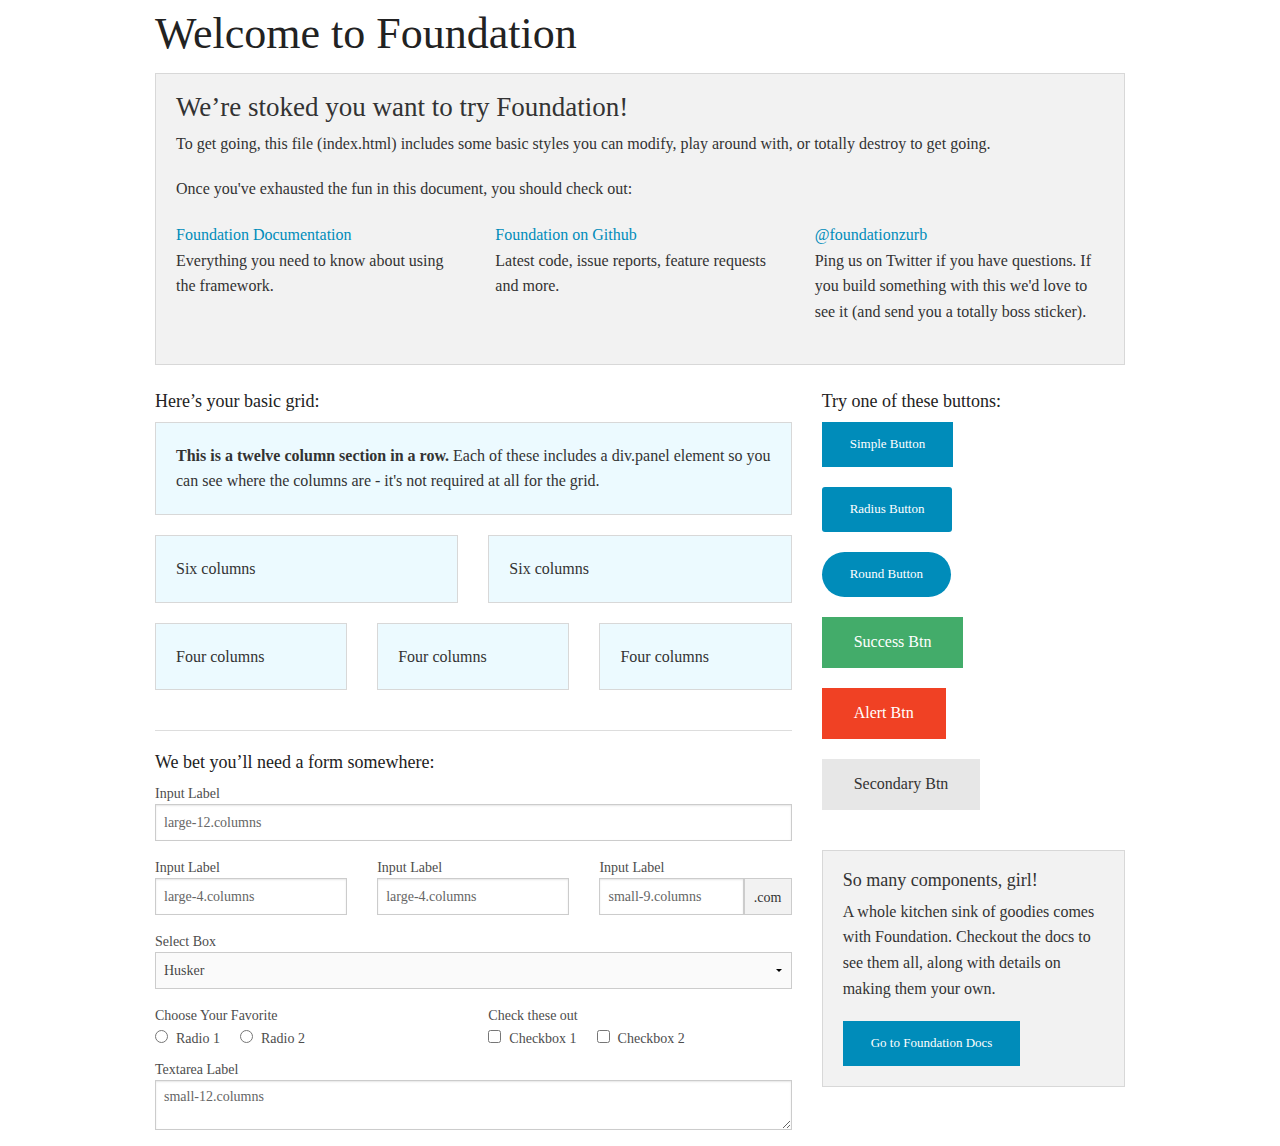
<file: foundation.html>
<!doctype html>
<html class="no-js" lang="en">
  <head>
    <meta charset="utf-8" />
    <meta name="viewport" content="width=device-width, initial-scale=1.0" />
    <title>Foundation | Welcome</title>
    <link rel="stylesheet" href="css/foundation.css" />
    <script src="js/vendor/modernizr.js"></script>
  </head>
  <body>
    
    <div class="row">
      <div class="large-12 columns">
        <h1>Welcome to Foundation</h1>
      </div>
    </div>
    
    <div class="row">
      <div class="large-12 columns">
      	<div class="panel">
	        <h3>We&rsquo;re stoked you want to try Foundation! </h3>
	        <p>To get going, this file (index.html) includes some basic styles you can modify, play around with, or totally destroy to get going.</p>
	        <p>Once you've exhausted the fun in this document, you should check out:</p>
	        <div class="row">
	        	<div class="large-4 medium-4 columns">
	    		<p><a href="http://foundation.zurb.com/docs">Foundation Documentation</a><br />Everything you need to know about using the framework.</p>
	    	</div>
	        	<div class="large-4 medium-4 columns">
	        		<p><a href="http://github.com/zurb/foundation">Foundation on Github</a><br />Latest code, issue reports, feature requests and more.</p>
	        	</div>
	        	<div class="large-4 medium-4 columns">
	        		<p><a href="http://twitter.com/foundationzurb">@foundationzurb</a><br />Ping us on Twitter if you have questions. If you build something with this we'd love to see it (and send you a totally boss sticker).</p>
	        	</div>        
					</div>
      	</div>
      </div>
    </div>

    <div class="row">
      <div class="large-8 medium-8 columns">
        <h5>Here&rsquo;s your basic grid:</h5>
        <!-- Grid Example -->

        <div class="row">
          <div class="large-12 columns">
            <div class="callout panel">
              <p><strong>This is a twelve column section in a row.</strong> Each of these includes a div.panel element so you can see where the columns are - it's not required at all for the grid.</p>
            </div>
          </div>
        </div>
        <div class="row">
          <div class="large-6 medium-6 columns">
            <div class="callout panel">
              <p>Six columns</p>
            </div>
          </div>
          <div class="large-6 medium-6 columns">
            <div class="callout panel">
              <p>Six columns</p>
            </div>
          </div>
        </div>
        <div class="row">
          <div class="large-4 medium-4 small-4 columns">
            <div class="callout panel">
              <p>Four columns</p>
            </div>
          </div>
          <div class="large-4 medium-4 small-4 columns">
            <div class="callout panel">
              <p>Four columns</p>
            </div>
          </div>
          <div class="large-4 medium-4 small-4 columns">
            <div class="callout panel">
              <p>Four columns</p>
            </div>
          </div>
        </div>
        
        <hr />
                
        <h5>We bet you&rsquo;ll need a form somewhere:</h5>
        <form>
				  <div class="row">
				    <div class="large-12 columns">
				      <label>Input Label</label>
				      <input type="text" placeholder="large-12.columns" />
				    </div>
				  </div>
				  <div class="row">
				    <div class="large-4 medium-4 columns">
				      <label>Input Label</label>
				      <input type="text" placeholder="large-4.columns" />
				    </div>
				    <div class="large-4 medium-4 columns">
				      <label>Input Label</label>
				      <input type="text" placeholder="large-4.columns" />
				    </div>
				    <div class="large-4 medium-4 columns">
				      <div class="row collapse">
				        <label>Input Label</label>
				        <div class="small-9 columns">
				          <input type="text" placeholder="small-9.columns" />
				        </div>
				        <div class="small-3 columns">
				          <span class="postfix">.com</span>
				        </div>
				      </div>
				    </div>
				  </div>
				  <div class="row">
				    <div class="large-12 columns">
				      <label>Select Box</label>
				      <select>
				        <option value="husker">Husker</option>
				        <option value="starbuck">Starbuck</option>
				        <option value="hotdog">Hot Dog</option>
				        <option value="apollo">Apollo</option>
				      </select>
				    </div>
				  </div>
				  <div class="row">
				    <div class="large-6 medium-6 columns">
				      <label>Choose Your Favorite</label>
				      <input type="radio" name="pokemon" value="Red" id="pokemonRed"><label for="pokemonRed">Radio 1</label>
				      <input type="radio" name="pokemon" value="Blue" id="pokemonBlue"><label for="pokemonBlue">Radio 2</label>
				    </div>
				    <div class="large-6 medium-6 columns">
				      <label>Check these out</label>
				      <input id="checkbox1" type="checkbox"><label for="checkbox1">Checkbox 1</label>
				      <input id="checkbox2" type="checkbox"><label for="checkbox2">Checkbox 2</label>
				    </div>
				  </div>
				  <div class="row">
				    <div class="large-12 columns">
				      <label>Textarea Label</label>
				      <textarea placeholder="small-12.columns"></textarea>
				    </div>
				  </div>
				</form>
      </div>     

      <div class="large-4 medium-4 columns">
			  <h5>Try one of these buttons:</h5>
			  <p><a href="#" class="small button">Simple Button</a><br/>
        <a href="#" class="small radius button">Radius Button</a><br/>
        <a href="#" class="small round button">Round Button</a><br/>            
        <a href="#" class="medium success button">Success Btn</a><br/>
        <a href="#" class="medium alert button">Alert Btn</a><br/>
        <a href="#" class="medium secondary button">Secondary Btn</a></p>           
				<div class="panel">
        	<h5>So many components, girl!</h5>
        	<p>A whole kitchen sink of goodies comes with Foundation. Checkout the docs to see them all, along with details on making them your own.</p>
        	<a href="http://foundation.zurb.com/docs/" class="small button">Go to Foundation Docs</a>          
        </div>
      </div>
    </div>
    
    <script src="js/vendor/jquery.js"></script>
    <script src="js/foundation.min.js"></script>
    <script>
      $(document).foundation();
    </script>
  </body>
</html>
</file>
